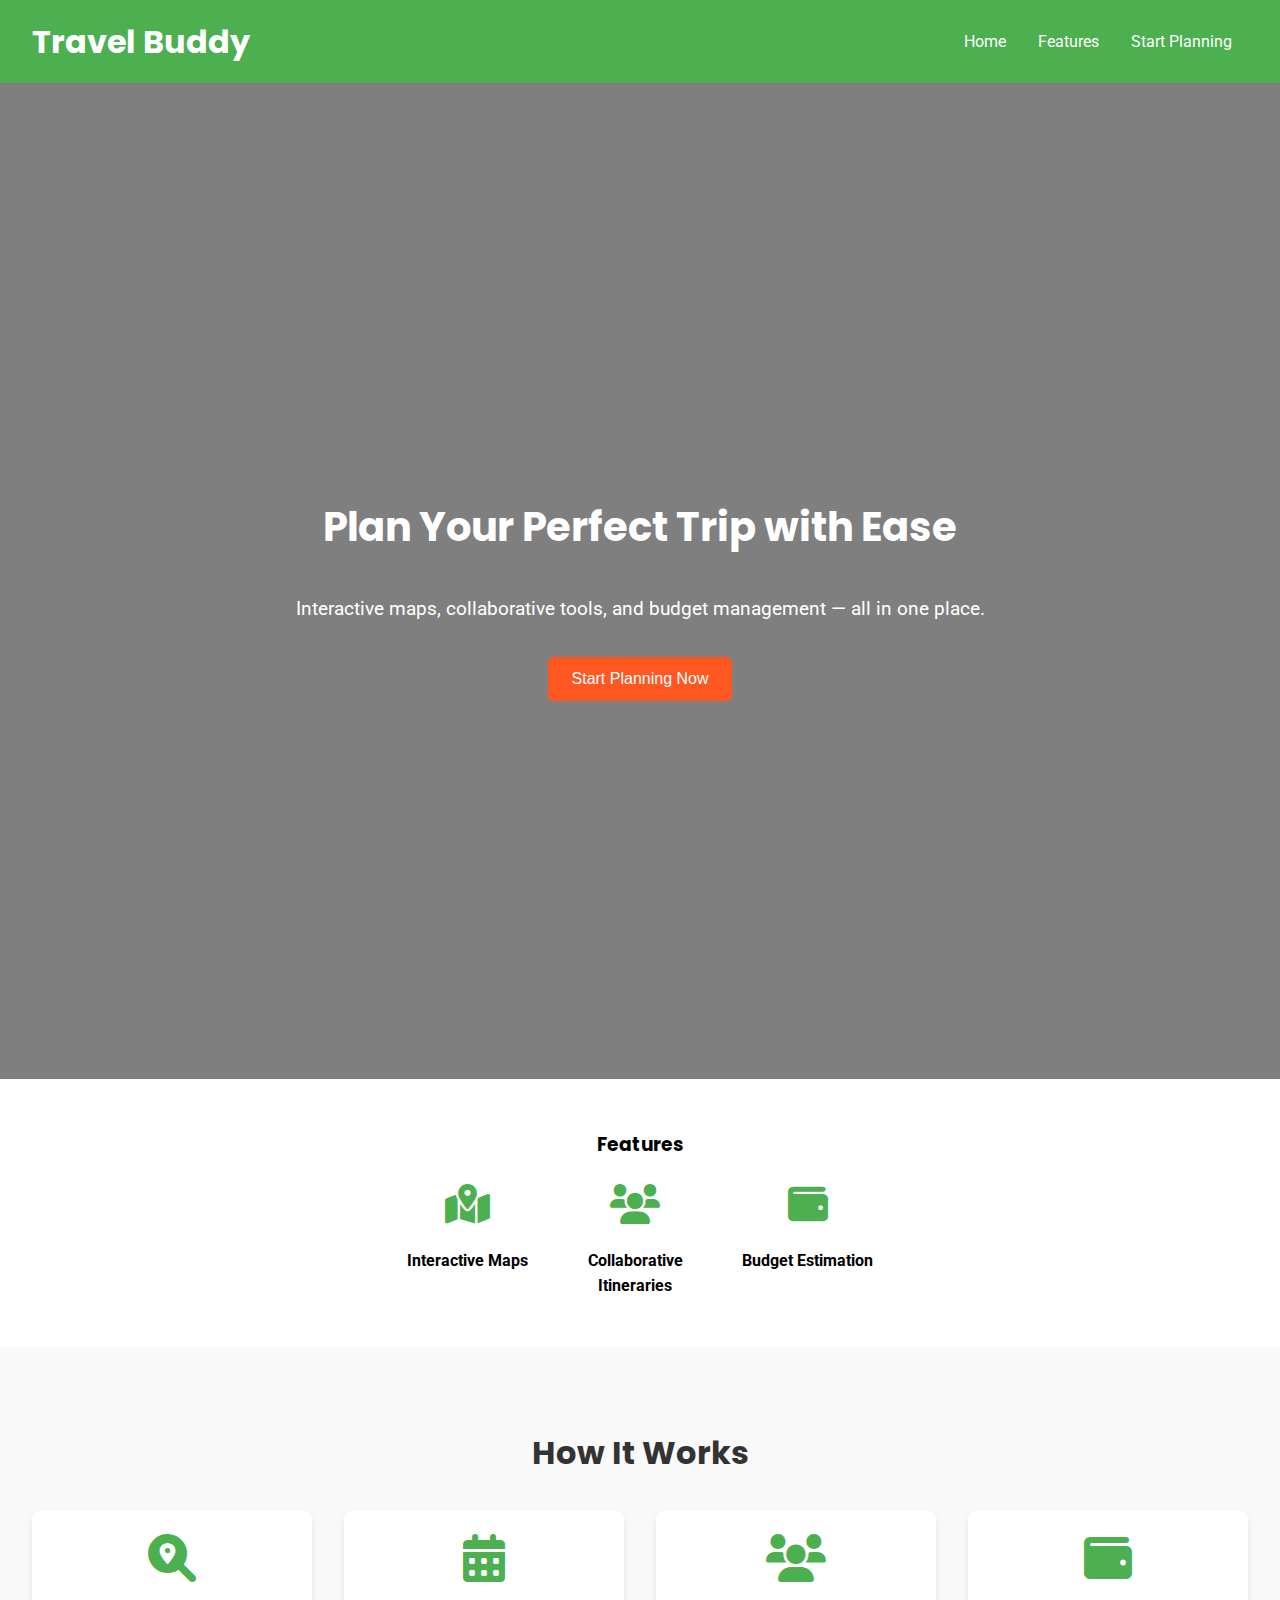
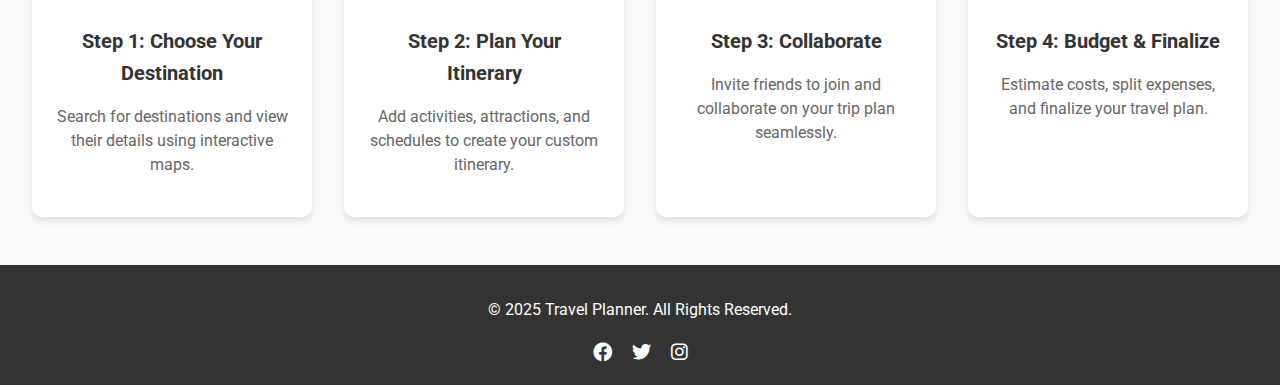
<file: public/index.html>
<!DOCTYPE html>
<html lang="en">
  <head>
    <meta charset="UTF-8" />
    <meta name="viewport" content="width=device-width, initial-scale=1.0" />
    <title>Travel Buddy</title>
    <link
      href="https://fonts.googleapis.com/css2?family=Poppins:wght@400;600&family=Roboto:wght@400;700&display=swap"
      rel="stylesheet"
    />
    <link
      href="https://cdnjs.cloudflare.com/ajax/libs/font-awesome/6.0.0-beta3/css/all.min.css"
      rel="stylesheet"
    />

    <link rel="stylesheet" href="style.css" />
  </head>
  <body>
    <header>
      <h1>Travel Buddy</h1>
      <nav>
        <ul>
          <li><a href="#">Home</a></li>
          <li><a href="#">Features</a></li>
          <li><a href="#">Start Planning</a></li>
        </ul>
      </nav>
    </header>

    <section id="hero">
      <h2>Plan Your Perfect Trip with Ease</h2>
      <p>
        Interactive maps, collaborative tools, and budget management — all in
        one place.
      </p>
      <button id="start-planning">Start Planning Now</button>
    </section>

    <section id="features">
      <h3>Features</h3>
      <div class="feature-list">
        <div class="feature-item">
          <i class="fas fa-map-marked-alt"></i>
          <p>Interactive Maps</p>
        </div>
        <div class="feature-item">
          <i class="fas fa-users"></i>
          <p>Collaborative Itineraries</p>
        </div>
        <div class="feature-item">
          <i class="fas fa-wallet"></i>
          <p>Budget Estimation</p>
        </div>
      </div>
    </section>

    <section id="how-it-works">
      <h3>How It Works</h3>
      <div class="steps">
        <div class="step">
          <i class="fas fa-search-location"></i>
          <h4>Step 1: Choose Your Destination</h4>
          <p>
            Search for destinations and view their details using interactive
            maps.
          </p>
        </div>
        <div class="step">
          <i class="fas fa-calendar-alt"></i>
          <h4>Step 2: Plan Your Itinerary</h4>
          <p>
            Add activities, attractions, and schedules to create your custom
            itinerary.
          </p>
        </div>
        <div class="step">
          <i class="fas fa-users"></i>
          <h4>Step 3: Collaborate</h4>
          <p>
            Invite friends to join and collaborate on your trip plan seamlessly.
          </p>
        </div>
        <div class="step">
          <i class="fas fa-wallet"></i>
          <h4>Step 4: Budget & Finalize</h4>
          <p>Estimate costs, split expenses, and finalize your travel plan.</p>
        </div>
      </div>
    </section>

    <footer>
      <p>© 2025 Travel Planner. All Rights Reserved.</p>
      <div class="social-icons">
        <a href="#"><i class="fab fa-facebook"></i></a>
        <a href="#"><i class="fab fa-twitter"></i></a>
        <a href="#"><i class="fab fa-instagram"></i></a>
      </div>
    </footer>

    <script src="script.js"></script>
  </body>
</html>
</file>
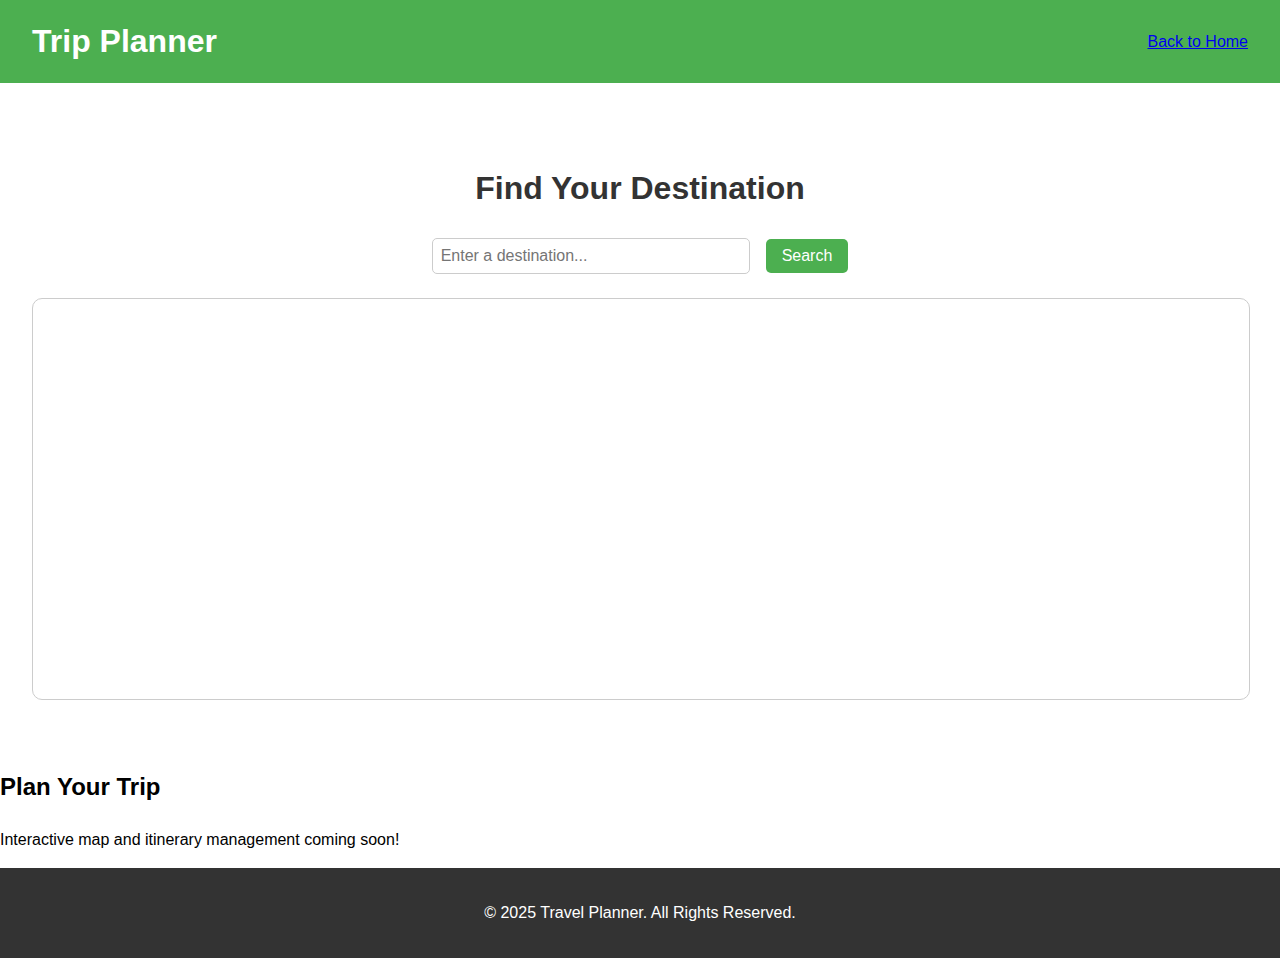
<file: public/trip-planner.html>
<!DOCTYPE html>
<html lang="en">
  <head>
    <meta charset="UTF-8" />
    <meta name="viewport" content="width=device-width, initial-scale=1.0" />
    <title>Trip Planner</title>
    <link rel="stylesheet" href="style.css" />
  </head>
  <body>
    <header>
      <h1>Trip Planner</h1>
      <nav>
        <a href="index.html">Back to Home</a>
      </nav>
    </header>

    <section id="destination-search">
      <h3>Find Your Destination</h3>
      <div class="search-container">
        <input
          type="text"
          id="search-box"
          placeholder="Enter a destination..."
        />
        <button id="search-button">Search</button>
      </div>
      <div id="map"></div>
    </section>

    <main>
      <h2>Plan Your Trip</h2>
      <p>Interactive map and itinerary management coming soon!</p>
    </main>

    <footer>
      <p>© 2025 Travel Planner. All Rights Reserved.</p>
    </footer>
    <script
      async
      defer
      src="https://maps.gomaps.pro/maps/api/js?key=AlzaSyh0TW5LQXPSWECMiHY_GtDtHbGtnPVU63Q&libraries=geometry,places&callback=initMap"
    ></script>
    <script src="script.js"></script>
  </body>
</html>
</file>
<file: public/style.css>
/* style.css */
body {
  font-family: 'Roboto', sans-serif;
  margin: 0;
  padding: 0;
  line-height: 1.6;
}
h1, h2, h3 {
  font-family: 'Poppins', sans-serif;
}
header {
  background: #4caf50;
  color: #fff;
  padding: 1rem 2rem;
  display: flex;
  justify-content: space-between;
  align-items: center;
}

header h1 {
  margin: 0;
}

header ul {
  list-style: none;
  display: flex;
  margin: 0;
  padding: 0;
}

header ul li {
  margin: 0 1rem;
}

header ul li a {
  color: #fff;
  text-decoration: none;
}

#hero {
  background: linear-gradient(to bottom, rgba(0, 0, 0, 0.5), rgba(0, 0, 0, 0.5)), 
              url('https://images.unsplash.com/photo-1506748686214-e9df14d4d9d0?crop=entropy&cs=tinysrgb&fit=max&fm=jpg&q=80&w=1600') no-repeat center center;
  background-size: cover;
  color: #fff;
  text-align: center;
  padding: 3rem 2rem;
  height: 100vh; /* Full viewport height */
  display: flex;
  flex-direction: column;
  justify-content: center;
  align-items: center;
}

#hero h2 {
  font-size: 2.5rem;
  margin-bottom: 1rem;
}

#hero p {
  font-size: 1.2rem;
  margin-bottom: 2rem;
}

#hero button {
  background: #ff5722;
  color: #fff;
  padding: 0.8rem 1.5rem;
  border: none;
  border-radius: 5px;
  font-size: 1rem;
  cursor: pointer;
  transition: background 0.3s ease;
}

#hero button:hover {
  background: #e64a19;
}


#features {
  padding: 2rem;
  text-align: center;
}

#features .feature-list {
  display: flex;
  justify-content: center;
  gap: 2rem;
  margin-top: 1.5rem;
}

#features .feature-item {
  text-align: center;
  max-width: 150px;
}

#features .feature-item i {
  font-size: 2.5rem;
  color: #4caf50;
  margin-bottom: 0.5rem;
}

#features .feature-item p {
  font-size: 1rem;
  font-weight: bold;
}
#how-it-works {
  padding: 3rem 2rem;
  background: #f9f9f9;
  text-align: center;
}

#how-it-works h3 {
  font-size: 2rem;
  color: #333;
  margin-bottom: 2rem;
}

.steps {
  display: grid;
  grid-template-columns: repeat(auto-fit, minmax(250px, 1fr));
  gap: 2rem;
}

.step {
  background: #fff;
  padding: 1.5rem;
  border-radius: 10px;
  box-shadow: 0 4px 6px rgba(0, 0, 0, 0.1);
  transition: transform 0.3s ease, box-shadow 0.3s ease;
}

.step:hover {
  transform: translateY(-5px);
  box-shadow: 0 6px 10px rgba(0, 0, 0, 0.15);
}

.step i {
  font-size: 3rem;
  color: #4caf50;
  margin-bottom: 1rem;
}

.step h4 {
  font-size: 1.25rem;
  color: #333;
  margin-bottom: 0.5rem;
}

.step p {
  font-size: 1rem;
  color: #666;
  line-height: 1.5;
}

#destination-search {
  padding: 3rem 2rem;
  background: #fff;
  text-align: center;
}

#destination-search h3 {
  font-size: 2rem;
  margin-bottom: 1.5rem;
  color: #333;
}

.search-container {
  display: flex;
  justify-content: center;
  align-items: center;
  gap: 1rem;
  margin-bottom: 1.5rem;
}

#search-box {
  width: 300px;
  padding: 0.5rem;
  border: 1px solid #ccc;
  border-radius: 5px;
  font-size: 1rem;
}

#search-button {
  padding: 0.5rem 1rem;
  background: #4caf50;
  color: #fff;
  border: none;
  border-radius: 5px;
  cursor: pointer;
  font-size: 1rem;
}

#search-button:hover {
  background: #45a049;
}

#map {
  width: 100%;
  height: 400px;
  margin-top: 1rem;
  border: 1px solid #ccc;
  border-radius: 10px;
}

footer {
  background: #333;
  color: #fff;
  text-align: center;
  padding: 1rem;
}

footer .social-icons {
  margin-top: 0.5rem;
}

footer .social-icons a {
  margin: 0 0.5rem;
  color: #fff;
  text-decoration: none;
  font-size: 1.2rem;
  transition: color 0.3s ease;
}

footer .social-icons a:hover {
  color: #4caf50;
}

/* For devices smaller than 768px */
@media (max-width: 768px) {
  #hero h2 {
    font-size: 2rem;
  }

  #hero p {
    font-size: 1rem;
  }

  @media (max-width: 768px) {
  .steps {
    grid-template-columns: 1fr;
  }

  .step {
    margin-bottom: 1rem;
  }
}

  #features .feature-list {
    flex-direction: column;
    gap: 1.5rem;
  }
}
</file>
